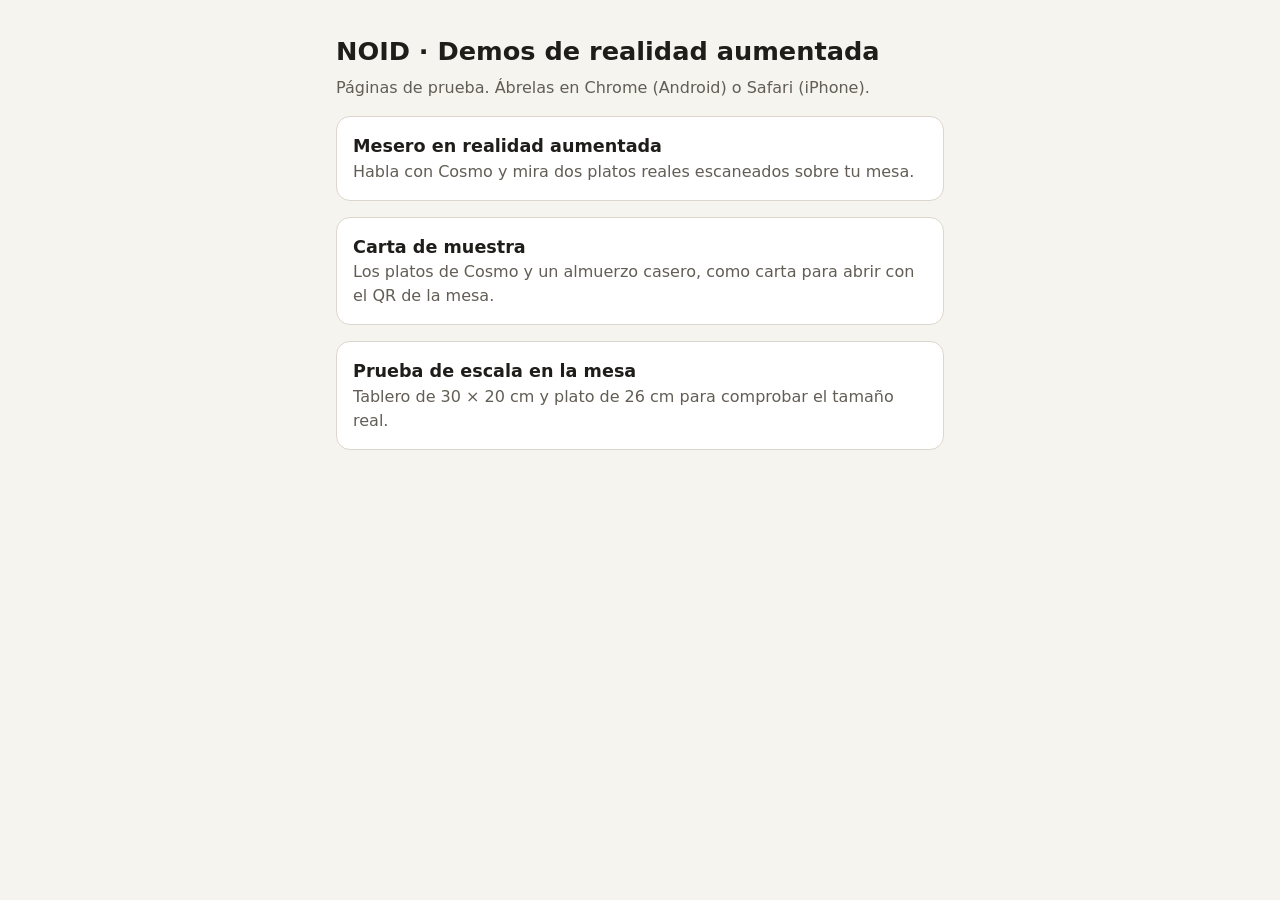
<file: index.html>
<!doctype html>
<html lang="es">
<head>
  <meta charset="utf-8">
  <meta name="viewport" content="width=device-width, initial-scale=1">
  <meta name="robots" content="noindex">
  <title>NOID · Demos AR</title>
  <style>
    :root { --bg: #f6f4ef; --surface: #ffffff; --text: #1f1d1a; --muted: #625d55; --line: #dcd6cc; --accent: #c4581b; color-scheme: light; }
    @media (prefers-color-scheme: dark) {
      :root:not([data-theme="light"]) { --bg: #161513; --surface: #211f1c; --text: #f1ede6; --muted: #aaa398; --line: #3a3732; --accent: #f08a4b; color-scheme: dark; }
    }
    :root[data-theme="dark"] { --bg: #161513; --surface: #211f1c; --text: #f1ede6; --muted: #aaa398; --line: #3a3732; --accent: #f08a4b; color-scheme: dark; }
    * { box-sizing: border-box; }
    body { margin: 0; background: var(--bg); color: var(--text); font: 16px/1.5 system-ui, -apple-system, "Segoe UI", Roboto, sans-serif; }
    main { max-width: 640px; margin: 0 auto; padding: 32px 16px 48px; }
    h1 { font-size: 1.6rem; margin: 0 0 6px; }
    p { margin: 0 0 16px; color: var(--muted); }
    a.card { display: block; padding: 16px; border: 1px solid var(--line); border-radius: 14px; background: var(--surface); color: var(--text); text-decoration: none; }
    a.card:hover, a.card:focus-visible { border-color: var(--accent); }
    a.card b { display: block; font-size: 1.1rem; }
    a.card span { color: var(--muted); }
  </style>
</head>
<body>
<main>
  <h1>NOID · Demos de realidad aumentada</h1>
  <p>Páginas de prueba. Ábrelas en Chrome (Android) o Safari (iPhone).</p>
  <a class="card" href="muestra/">
    <b>Mesero en realidad aumentada</b>
    <span>Habla con Cosmo y mira dos platos reales escaneados sobre tu mesa.</span>
  </a>
  <p></p>
  <a class="card" href="muestra/carta.html?r=muestra-noid">
    <b>Carta de muestra</b>
    <span>Los platos de Cosmo y un almuerzo casero, como carta para abrir con el QR de la mesa.</span>
  </a>
  <p></p>
  <a class="card" href="prueba-escala/">
    <b>Prueba de escala en la mesa</b>
    <span>Tablero de 30 × 20 cm y plato de 26 cm para comprobar el tamaño real.</span>
  </a>
</main>
</body>
</html>
</file>
